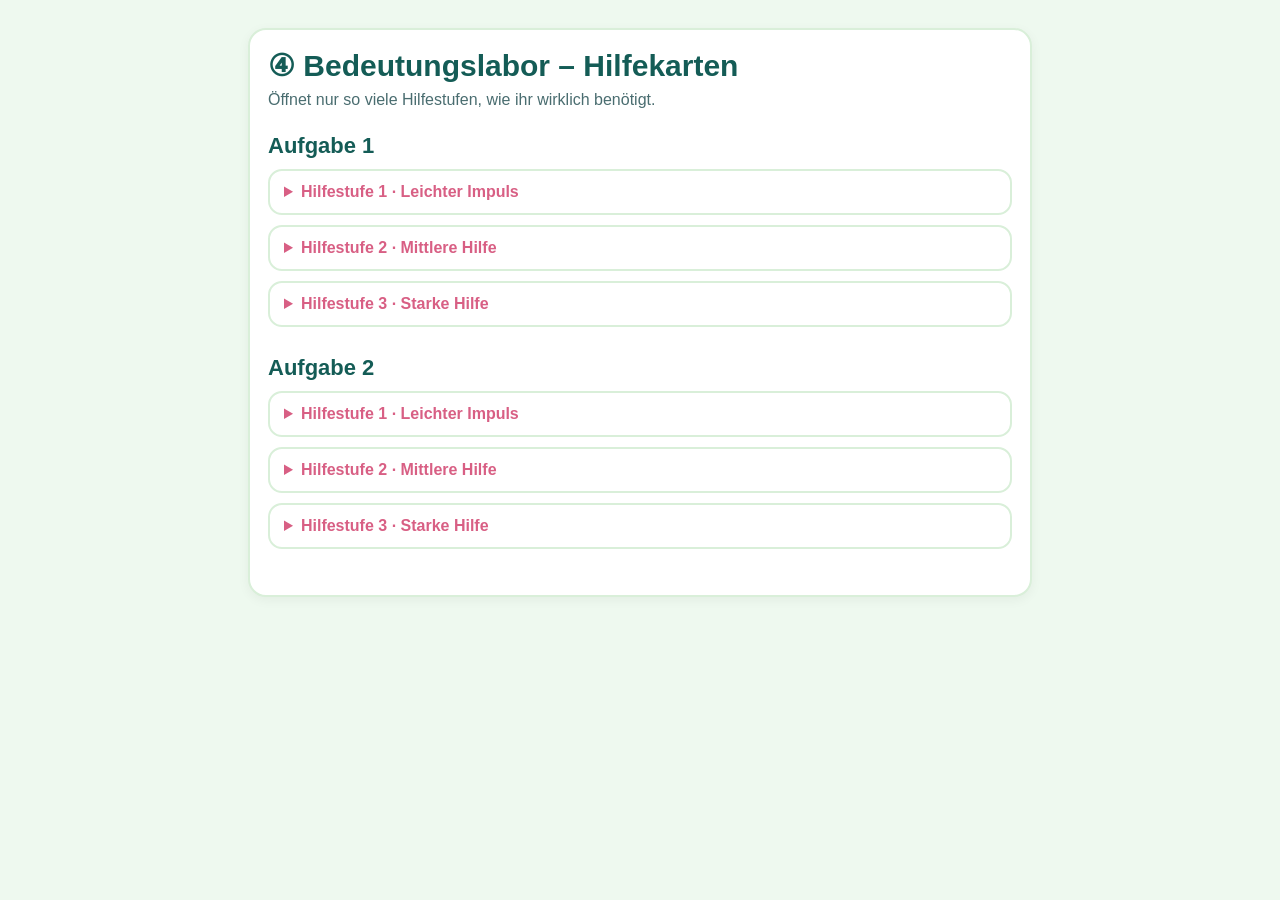
<file: bedeutungslabor.html>
<!doctype html><html lang="de"><head>
<meta charset="utf-8"><meta name="viewport" content="width=device-width,initial-scale=1">
<title>④ Bedeutungslabor – Hilfekarten</title><link rel="stylesheet" href="style.css"></head>
<body><div class="wrap"><div class="card"><h1>④ Bedeutungslabor – Hilfekarten</h1>
<p class="subtitle">Öffnet nur so viele Hilfestufen, wie ihr wirklich benötigt.</p><section class="task"><h2>Aufgabe 1</h2><details><summary>Hilfestufe 1 · Leichter Impuls</summary><p>Betrachtet die beiden festen Zahlen eurer Funktionsgleichung getrennt. Welche Information aus der Situation beschreibt jede Zahl?</p></details><details><summary>Hilfestufe 2 · Mittlere Hilfe</summary><p>Untersucht für jede Zahl: Wo erscheint sie in der Handlungssituation? Wie zeigt sie sich in der Wertetabelle? Wo könnt ihr sie im Graphen erkennen?</p></details><details><summary>Hilfestufe 3 · Starke Hilfe</summary><p>Die Zahl vor x beschreibt die konstante Änderungsrate bzw. Steigung. Die addierte Zahl beschreibt den Anfangswert bzw. y-Achsenabschnitt. Ordnet beide Bedeutungen euren konkreten Zahlen und Darstellungen zu.</p></details></section><section class="task"><h2>Aufgabe 2</h2><details><summary>Hilfestufe 1 · Leichter Impuls</summary><p>Welche Bedingung müsste erfüllt sein, damit sich bei einer Verdopplung der Teilnehmerzahl auch die Gesamtkosten verdoppeln?</p></details><details><summary>Hilfestufe 2 · Mittlere Hilfe</summary><p>Vergleicht einen proportionalen Zusammenhang mit eurem Modell. Wo müsste der Graph eines proportionalen Zusammenhangs die y-Achse schneiden?</p></details><details><summary>Hilfestufe 3 · Starke Hilfe</summary><p>Ein proportionaler Zusammenhang hat den Anfangswert 0 und verläuft durch den Ursprung. Euer Modell besitzt jedoch feste Grundkosten und damit einen y-Achsenabschnitt ungleich 0. Nutzt dies zur Erklärung.</p></details></section></div></div></body></html>
</file>
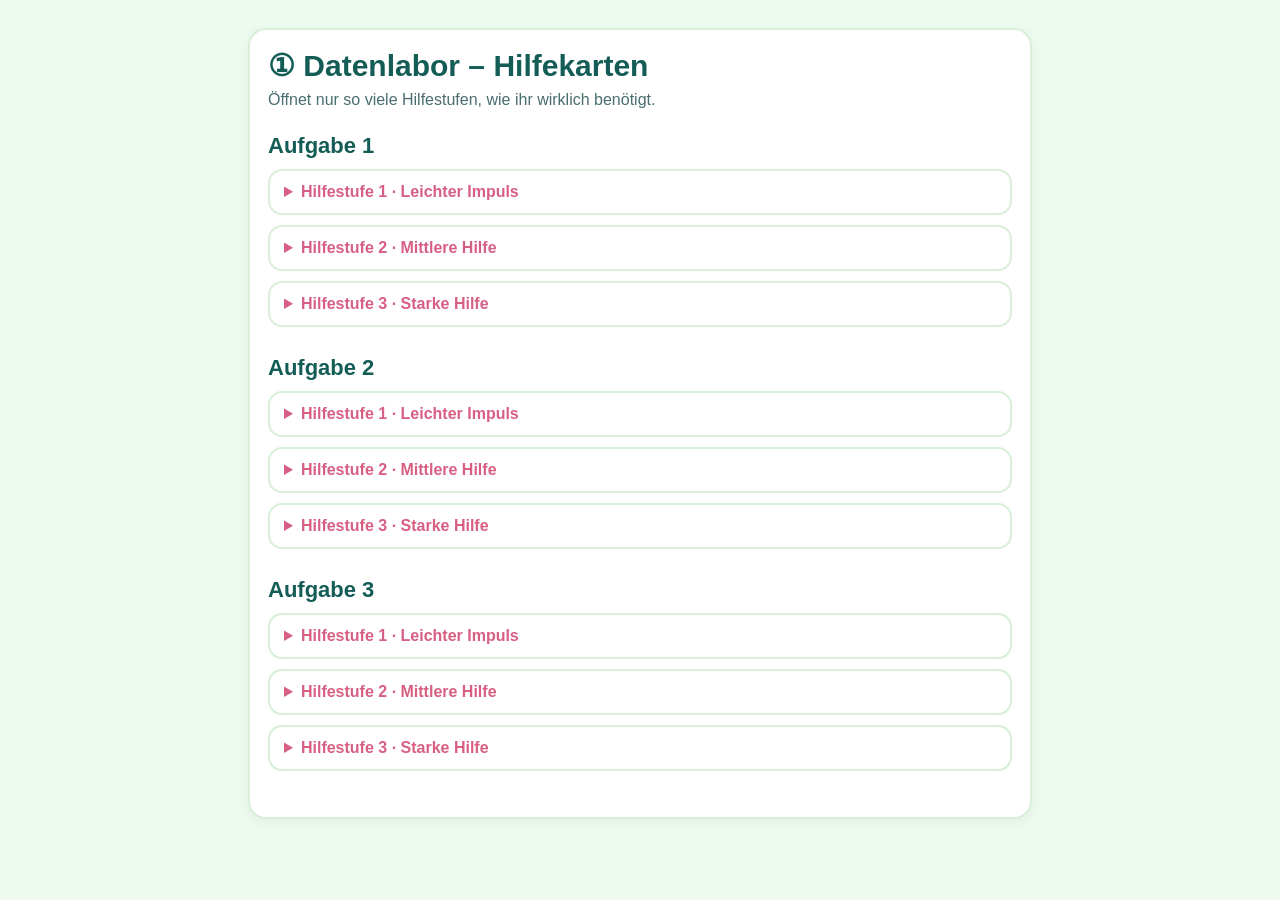
<file: datenlabor.html>
<!doctype html><html lang="de"><head>
<meta charset="utf-8"><meta name="viewport" content="width=device-width,initial-scale=1">
<title>① Datenlabor – Hilfekarten</title><link rel="stylesheet" href="style.css"></head>
<body><div class="wrap"><div class="card"><h1>① Datenlabor – Hilfekarten</h1>
<p class="subtitle">Öffnet nur so viele Hilfestufen, wie ihr wirklich benötigt.</p><section class="task"><h2>Aufgabe 1</h2><details><summary>Hilfestufe 1 · Leichter Impuls</summary><p>Welche beiden Kostenbestandteile müsst ihr bei jeder Teilnehmerzahl berücksichtigen?</p></details><details><summary>Hilfestufe 2 · Mittlere Hilfe</summary><p>Welche Kosten bleiben unabhängig von der Teilnehmerzahl gleich? Welche Kosten verändern sich mit jeder zusätzlichen Person? Nutzt diese beiden Bestandteile für eure Berechnungen.</p></details><details><summary>Hilfestufe 3 · Starke Hilfe</summary><p>Nutzt als Rechenschema: Gesamtkosten = Grundkosten + Kosten pro Person · Teilnehmerzahl. Berechnet damit mindestens fünf selbst gewählte Teilnehmerzahlen.</p></details></section><section class="task"><h2>Aufgabe 2</h2><details><summary>Hilfestufe 1 · Leichter Impuls</summary><p>Vergleicht eure berechneten Gesamtkosten paarweise. Was fällt euch bei gleichen Veränderungen der Teilnehmerzahl auf?</p></details><details><summary>Hilfestufe 2 · Mittlere Hilfe</summary><p>Wählt zwei Tabellenwerte, deren Teilnehmerzahlen sich um denselben Betrag unterscheiden. Vergleicht jeweils die Veränderung der Gesamtkosten.</p></details><details><summary>Hilfestufe 3 · Starke Hilfe</summary><p>Achtet auf die konstante Änderungsrate: Wenn die Teilnehmerzahl um 1 steigt, verändern sich die Gesamtkosten immer um denselben Betrag. Formuliert genau diese Beobachtung in einem Satz.</p></details></section><section class="task"><h2>Aufgabe 3</h2><details><summary>Hilfestufe 1 · Leichter Impuls</summary><p>Welche Kostenbestandteile werden beim Verdoppeln der Teilnehmerzahl tatsächlich verdoppelt?</p></details><details><summary>Hilfestufe 2 · Mittlere Hilfe</summary><p>Vergleicht die Kosten für 20 und 40 Personen. Achtet besonders auf den Kostenanteil, der unabhängig von der Teilnehmerzahl anfällt.</p></details><details><summary>Hilfestufe 3 · Starke Hilfe</summary><p>Bei einer Verdopplung verdoppeln sich nur die teilnehmerabhängigen Kosten. Die Grundkosten fallen weiterhin nur einmal an. Nutzt dies, um Herrn Walkers Aussage zu überprüfen.</p></details></section></div></div></body></html>
</file>
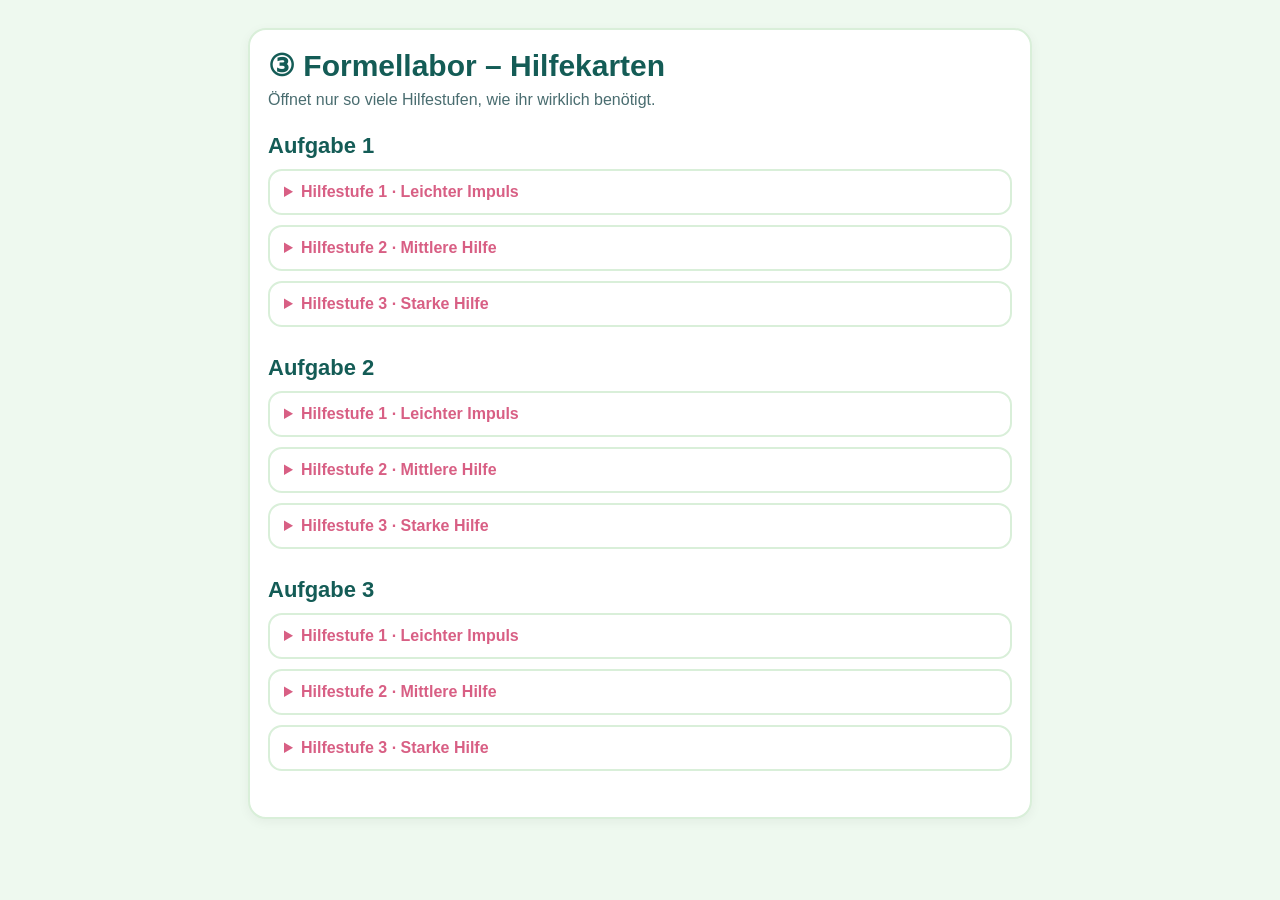
<file: formellabor.html>
<!doctype html><html lang="de"><head>
<meta charset="utf-8"><meta name="viewport" content="width=device-width,initial-scale=1">
<title>③ Formellabor – Hilfekarten</title><link rel="stylesheet" href="style.css"></head>
<body><div class="wrap"><div class="card"><h1>③ Formellabor – Hilfekarten</h1>
<p class="subtitle">Öffnet nur so viele Hilfestufen, wie ihr wirklich benötigt.</p><section class="task"><h2>Aufgabe 1</h2><details><summary>Hilfestufe 1 · Leichter Impuls</summary><p>Aus welchen beiden Bestandteilen setzen sich die Gesamtkosten zusammen?</p></details><details><summary>Hilfestufe 2 · Mittlere Hilfe</summary><p>Wie beschreibt ihr den teilnehmerabhängigen Kostenanteil für eine beliebige Teilnehmerzahl x? Was muss anschließend noch hinzugefügt werden?</p></details><details><summary>Hilfestufe 3 · Starke Hilfe</summary><p>Formuliert nach diesem Muster: Multipliziere die Teilnehmerzahl mit den Kosten pro Person und addiere anschließend die festen Grundkosten.</p></details></section><section class="task"><h2>Aufgabe 2</h2><details><summary>Hilfestufe 1 · Leichter Impuls</summary><p>Welche Größe soll durch x dargestellt werden und welche durch f(x)?</p></details><details><summary>Hilfestufe 2 · Mittlere Hilfe</summary><p>Übertragt eure Rechenvorschrift in die Struktur f(x) = ___ · x + ___. Welche Zahl beschreibt die Veränderung pro Person und welche den festen Anfangswert?</p></details><details><summary>Hilfestufe 3 · Starke Hilfe</summary><p>Setzt die Werte aus der Handlungssituation in f(x) = m·x + b ein. Für diesen Kontext gilt: m sind die Kosten pro Person, b sind die Grundkosten.</p></details></section><section class="task"><h2>Aufgabe 3</h2><details><summary>Hilfestufe 1 · Leichter Impuls</summary><p>Wie könnt ihr prüfen, ob eure Funktionsgleichung zu euren bisherigen Ergebnissen passt?</p></details><details><summary>Hilfestufe 2 · Mittlere Hilfe</summary><p>Setzt eine Teilnehmerzahl aus eurer Wertetabelle für x ein. Vergleicht den berechneten Funktionswert mit dem Tabellenwert und anschließend mit dem zugehörigen Punkt im Graphen.</p></details><details><summary>Hilfestufe 3 · Starke Hilfe</summary><p>Wenn für dieselbe Teilnehmerzahl Tabellenwert, Funktionswert und y-Wert des Graphen übereinstimmen, bestätigt dies eure Rechenvorschrift. Führt die Probe mit mindestens zwei bekannten Werten durch.</p></details></section></div></div></body></html>
</file>
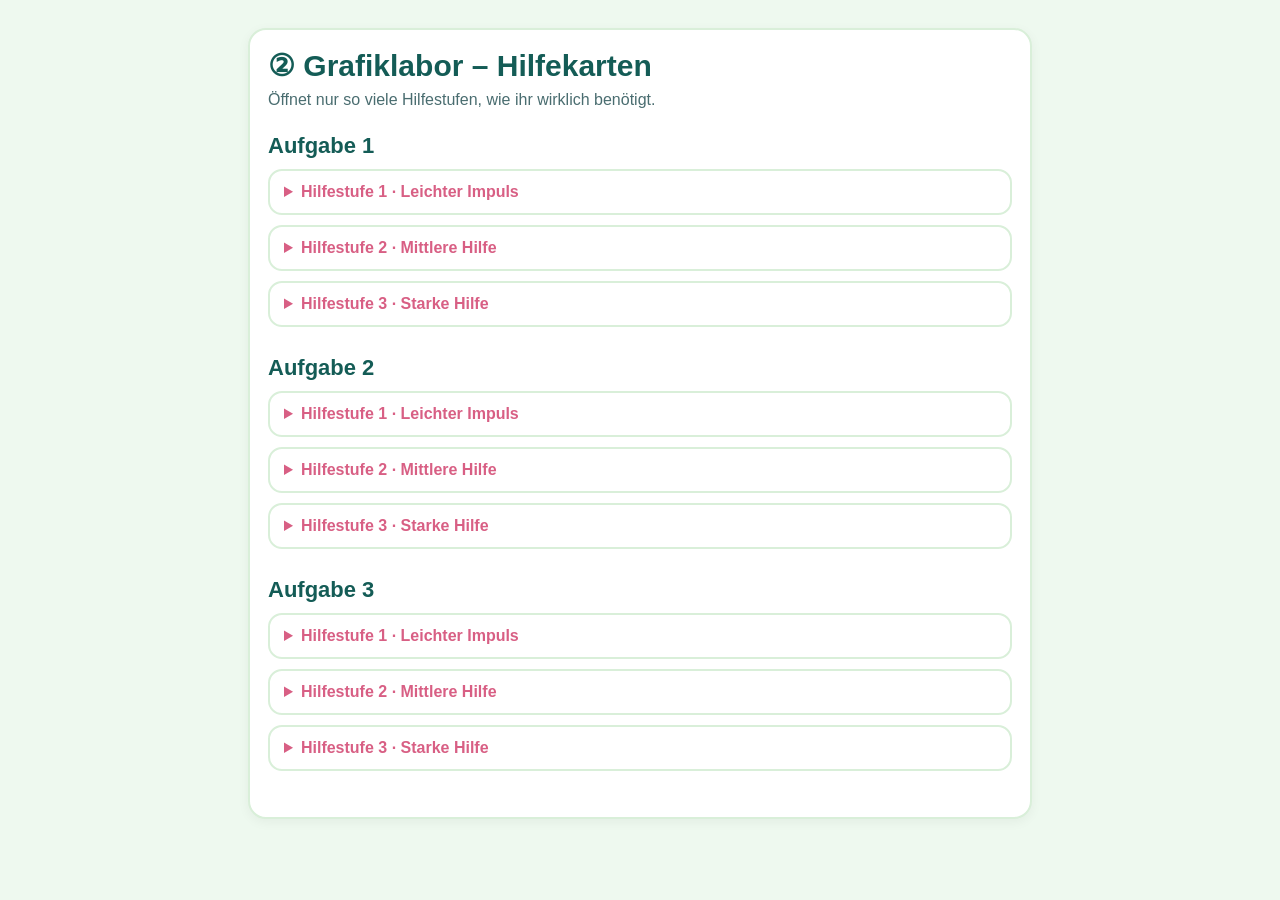
<file: grafiklabor.html>
<!doctype html><html lang="de"><head>
<meta charset="utf-8"><meta name="viewport" content="width=device-width,initial-scale=1">
<title>② Grafiklabor – Hilfekarten</title><link rel="stylesheet" href="style.css"></head>
<body><div class="wrap"><div class="card"><h1>② Grafiklabor – Hilfekarten</h1>
<p class="subtitle">Öffnet nur so viele Hilfestufen, wie ihr wirklich benötigt.</p><section class="task"><h2>Aufgabe 1</h2><details><summary>Hilfestufe 1 · Leichter Impuls</summary><p>Welche Größe ist die unabhängige Variable und welche Größe hängt davon ab?</p></details><details><summary>Hilfestufe 2 · Mittlere Hilfe</summary><p>Die Teilnehmerzahl ist die unabhängige Größe. Die Gesamtkosten hängen von ihr ab. Welche Größe gehört daher auf die x-Achse und welche auf die y-Achse?</p></details><details><summary>Hilfestufe 3 · Starke Hilfe</summary><p>Beschriftet die x-Achse mit der Teilnehmerzahl und die y-Achse mit den Gesamtkosten in Euro. Übertragt anschließend eure Wertepaare (Teilnehmerzahl | Gesamtkosten) als Punkte.</p></details></section><section class="task"><h2>Aufgabe 2</h2><details><summary>Hilfestufe 1 · Leichter Impuls</summary><p>Welche Form entsteht, wenn ihr die eingezeichneten Punkte betrachtet?</p></details><details><summary>Hilfestufe 2 · Mittlere Hilfe</summary><p>Verlaufen die Punkte geradlinig oder gekrümmt? Steigt oder fällt der Graph?</p></details><details><summary>Hilfestufe 3 · Starke Hilfe</summary><p>Die Punkte liegen auf einer steigenden Geraden. Beschreibt den Verlauf mit passenden Fachbegriffen, zum Beispiel Gerade, steigend und y-Achsenabschnitt.</p></details></section><section class="task"><h2>Aufgabe 3</h2><details><summary>Hilfestufe 1 · Leichter Impuls</summary><p>Wie lässt sich eure Entdeckung aus der Wertetabelle im Verlauf des Graphen wiedererkennen?</p></details><details><summary>Hilfestufe 2 · Mittlere Hilfe</summary><p>Denkt an die konstante Veränderung der Gesamtkosten. Was bedeutet eine konstante Änderungsrate für die Form des Graphen?</p></details><details><summary>Hilfestufe 3 · Starke Hilfe</summary><p>Eine konstante Änderungsrate zeigt sich im Graphen durch eine Gerade mit gleichbleibender Steigung. Erläutert diesen Zusammenhang mit Bezug auf eure Werte aus dem Datenlabor.</p></details></section></div></div></body></html>
</file>
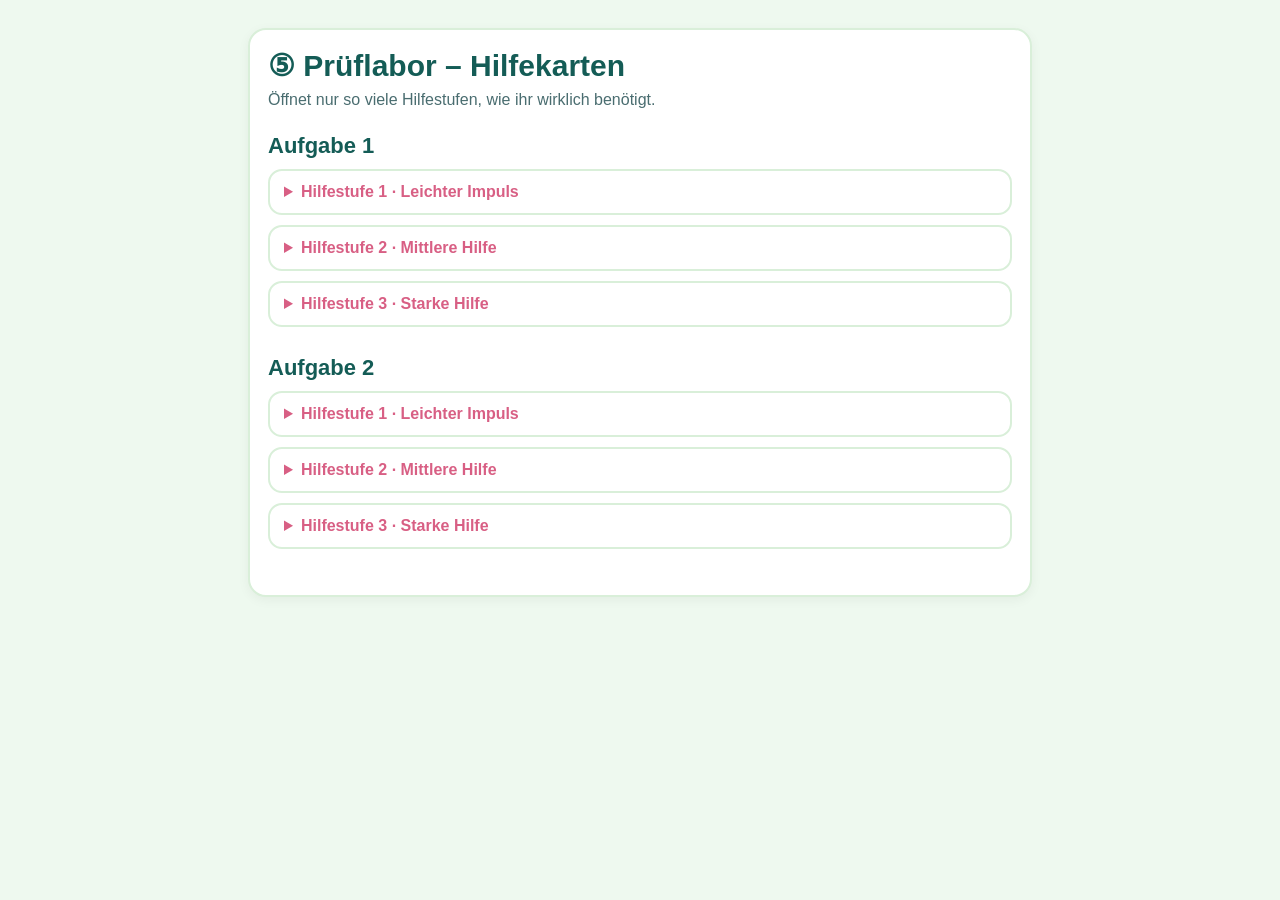
<file: prueflabor.html>
<!doctype html><html lang="de"><head>
<meta charset="utf-8"><meta name="viewport" content="width=device-width,initial-scale=1">
<title>⑤ Prüflabor – Hilfekarten</title><link rel="stylesheet" href="style.css"></head>
<body><div class="wrap"><div class="card"><h1>⑤ Prüflabor – Hilfekarten</h1>
<p class="subtitle">Öffnet nur so viele Hilfestufen, wie ihr wirklich benötigt.</p><section class="task"><h2>Aufgabe 1</h2><details><summary>Hilfestufe 1 · Leichter Impuls</summary><p>Welche Zahl müsst ihr jeweils für x in euer Kostenmodell einsetzen?</p></details><details><summary>Hilfestufe 2 · Mittlere Hilfe</summary><p>Setzt zuerst 23 und danach 70 für x in eure Funktionsgleichung ein. Rechnet jeweils Schritt für Schritt.</p></details><details><summary>Hilfestufe 3 · Starke Hilfe</summary><p>Beginnt so: f(23) = 5·23 + 150 und f(70) = 5·70 + 150. Berechnet anschließend die beiden Gesamtkosten.</p></details></section><section class="task"><h2>Aufgabe 2</h2><details><summary>Hilfestufe 1 · Leichter Impuls</summary><p>Welche Anforderungen stellte Dr. Aydin ursprünglich an das Kostenmodell?</p></details><details><summary>Hilfestufe 2 · Mittlere Hilfe</summary><p>Prüft euer Modell anhand dieser Kriterien: Funktioniert es für unterschiedliche und auch bisher nicht untersuchte Teilnehmerzahlen? Stellt es die Kosten nachvollziehbar dar? Lässt sich die Zusammensetzung der Kosten begründen?</p></details><details><summary>Hilfestufe 3 · Starke Hilfe</summary><p>Formuliert euer Fazit nach diesem Muster: Unser Modell erfüllt den Forschungsauftrag, weil … . Begründet anschließend mit mindestens zwei konkreten Eigenschaften eures Modells.</p></details></section></div></div></body></html>
</file>
<file: style.css>
:root{--mint:#eef9ef;--mint2:#d9efd9;--pink:#d85f84;--green:#145c56;--text:#183f43}
*{box-sizing:border-box}
body{margin:0;font-family:Arial,Helvetica,sans-serif;background:var(--mint);color:var(--text)}
.wrap{max-width:820px;margin:0 auto;padding:28px 18px 48px}
.card{background:#fff;border:2px solid var(--mint2);border-radius:18px;padding:18px;box-shadow:0 3px 12px rgba(0,0,0,.05)}
h1{color:var(--green);font-size:30px;margin:0 0 8px}
.subtitle{margin:0 0 24px;color:#4a6d70}
.task{margin:22px 0 28px}
.task h2{color:var(--green);font-size:22px;margin:0 0 10px}
details{background:#fff;border:2px solid var(--mint2);border-radius:14px;margin:10px 0;padding:12px 14px}
summary{cursor:pointer;font-weight:700;color:var(--pink)}
details p{margin:12px 0 2px;line-height:1.5}
</file>
